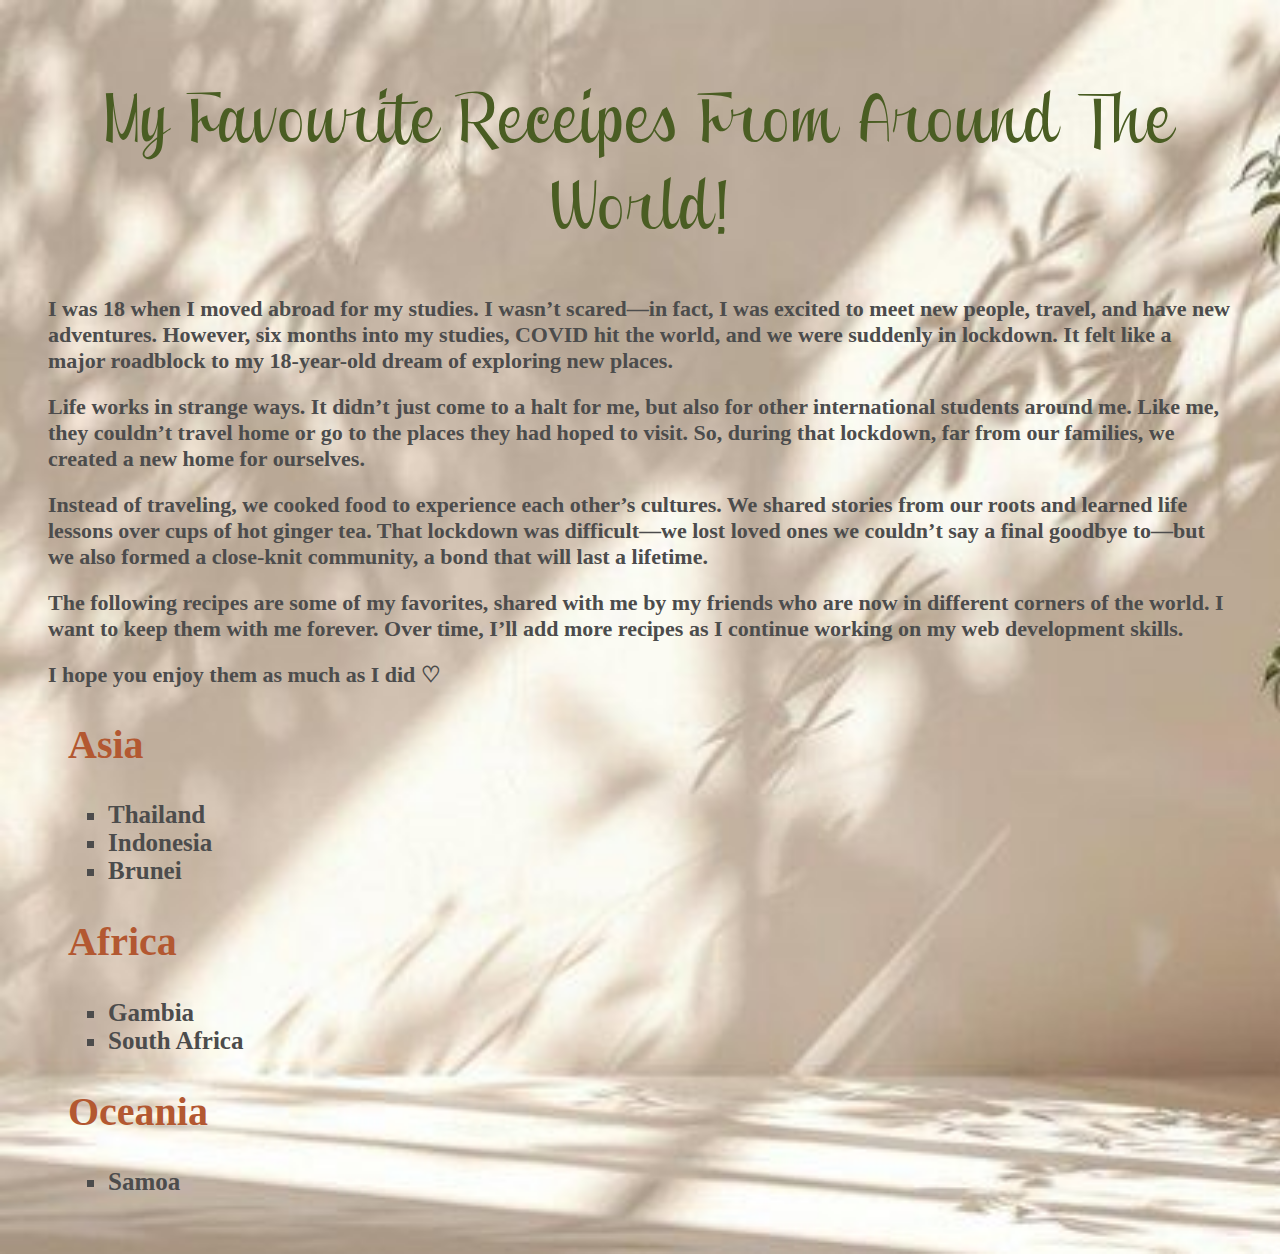
<file: index.html>
<!DOCTYPE html>
<html lang="en">
<head>
    <meta charset="UTF-8">
    <meta name="viewport" content="width=device-width, initial-scale=1.0">
    <link rel="stylesheet" href="style.css">
    <title>My Favourite Receipes </title>
</head>
<body>
    <h1 id="main-head">My Favourite Receipes From Around The World!</h1>
    <p class="background">I was 18 when I moved abroad for my studies. I wasn’t scared—in fact, I was excited to meet new people,
         travel, and have new adventures. However, six months into my studies, COVID hit the world, and we were suddenly in lockdown. 
         It felt like a major roadblock to my 18-year-old dream of exploring new places.</p>
    <p class="background">Life works in strange ways. It didn’t just come to a halt for me, but also for other international students around me.
         Like me, they couldn’t travel home or go to the places they had hoped to visit.
          So, during that lockdown, far from our families, we created a new home for ourselves.</p>
    <p class="background">Instead of traveling, we cooked food to experience each other’s cultures.
         We shared stories from our roots and learned life lessons over cups of hot ginger tea. 
         That lockdown was difficult—we lost loved ones we couldn’t say a final goodbye to—but
          we also formed a close-knit community, a bond that will last a lifetime.</p>
    <p class="background">The following recipes are some of my favorites, shared with me by my friends who are now in different corners of the world. 
        I want to keep them with me forever. Over time, I’ll add more recipes as 
        I continue working on my web development skills.</p>
    <p class="background">I hope you enjoy them as much as I did &#x2661; </p>
    <ol>
        <p>
             <h2>Asia</h2>
             <ul>
                <a href="Pages/Thailand.html" target="_blank" rel="noopener noreferrer"><li> Thailand</li></a>
                <!-- <button class="button" href="Pages/Thailand.html"><span>Thailand</span></button> -->
                <a href="Pages/Indonesia.html" target="_blank" rel="noopener noreferrer"><li>Indonesia</li></a>
                <a href="Pages/Brunei.html" target="_blank" rel="noopener noreferrer"><li>Brunei</li></a>
             </ul>
        </p>

        <p>
            <h2>Africa</h2>
            <ul>
                <a href="Pages/Gambia.html" target="_blank" rel="noopener noreferrer"><li>Gambia</li></a>
                <a href="Pages/SouthAfrica.html" target="_blank" rel="noopener noreferrer"><li>South Africa</li></a>
            </ul>

        </p>

        <p>
            <h2>Oceania</h2>
            <ul>
                <a href="Pages/Samoa.html" target="_blank" rel="noopener noreferrer"><li>Samoa</li></a>
            </ul>
        </p>
    </ol>
</body>
</html>
</file>
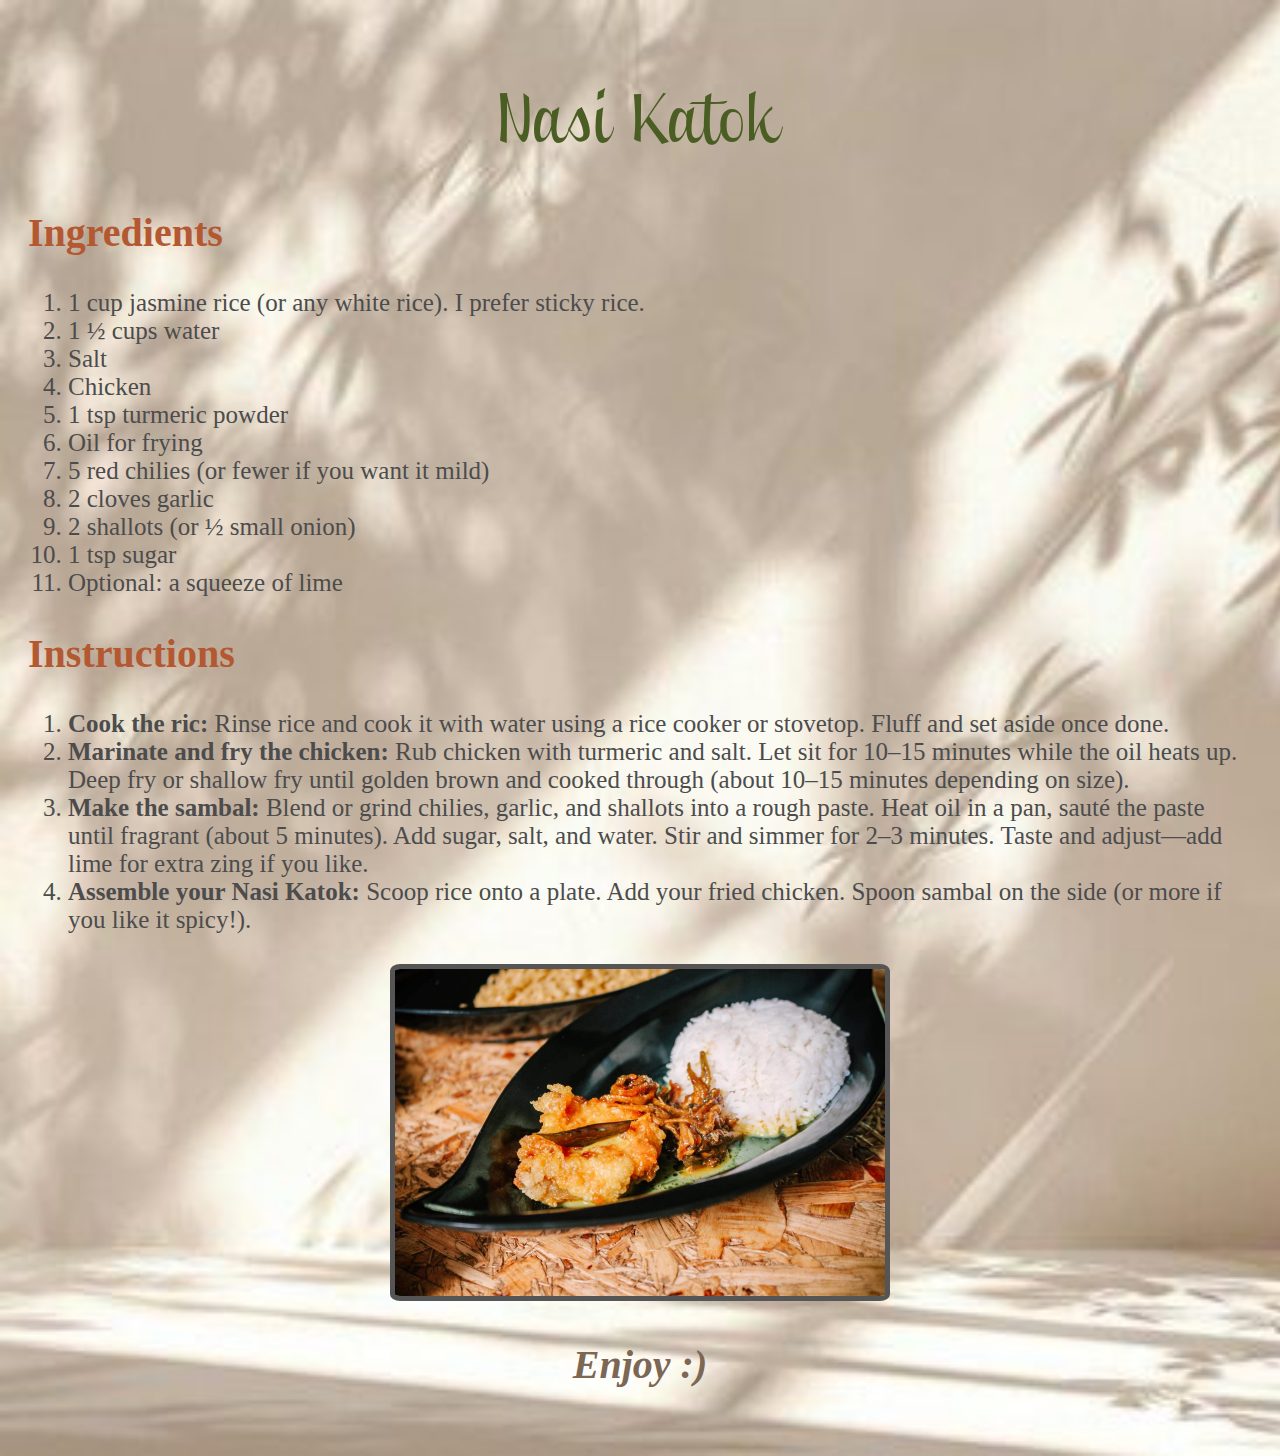
<file: Pages/Brunei.html>
<!DOCTYPE html>
<html lang="en">
<head>
    <meta charset="UTF-8">
    <meta name="viewport" content="width=device-width, initial-scale=1.0">
    <link rel="stylesheet" href="../style.css">
    <title>Brunei</title>
</head>
<body>
    <h1>Nasi Katok</h1>
    <p>
        <h2>Ingredients</h2>
        <ol>
            <li class="list">1 cup jasmine rice (or any white rice). I prefer sticky rice.            </li>
            <li class="list">1 ½ cups water</li>
            <li class="list">Salt</li>
            <li class="list">Chicken</li>
            <li class="list">1 tsp turmeric powder</li>
            <li class="list">Oil for frying</li>
            <li class="list">5 red chilies (or fewer if you want it mild)</li>
            <li class="list">2 cloves garlic</li>
            <li class="list">2 shallots (or ½ small onion)</li>
            <li class="list">1 tsp sugar</li>
            <li class="list">Optional: a squeeze of lime</li>
        </ol>
    </p>

    <p>
        <h2>Instructions</h2>
        <ol>
            <li><strong class="str">Cook the ric:</strong> Rinse rice and cook it with water using a rice cooker or stovetop.
                Fluff and set aside once done.</li>
            <li><strong class="str">Marinate and fry the chicken:</strong> Rub chicken with turmeric and salt. 
                Let sit for 10–15 minutes while the oil heats up. 
                Deep fry or shallow fry until golden brown and cooked through (about 10–15 minutes depending on size).</li>
            <li><strong class="str">Make the sambal:</strong> Blend or grind chilies, garlic, and shallots into a rough paste.
                Heat oil in a pan, sauté the paste until fragrant (about 5 minutes).
                Add sugar, salt, and water. Stir and simmer for 2–3 minutes.
                Taste and adjust—add lime for extra zing if you like.</li>
            <li><strong class="str"> Assemble your Nasi Katok:</strong> Scoop rice onto a plate.
                Add your fried chicken. Spoon sambal on the side (or more if you like it spicy!).</li>
        </ol>
    </p>

    <p><img src="../Images/Brunei2.jpg" alt="Nasi Katok" class="nasi"></p>
    <p class="greet"><em>Enjoy :)</em></p>
</body>
</html>
</file>
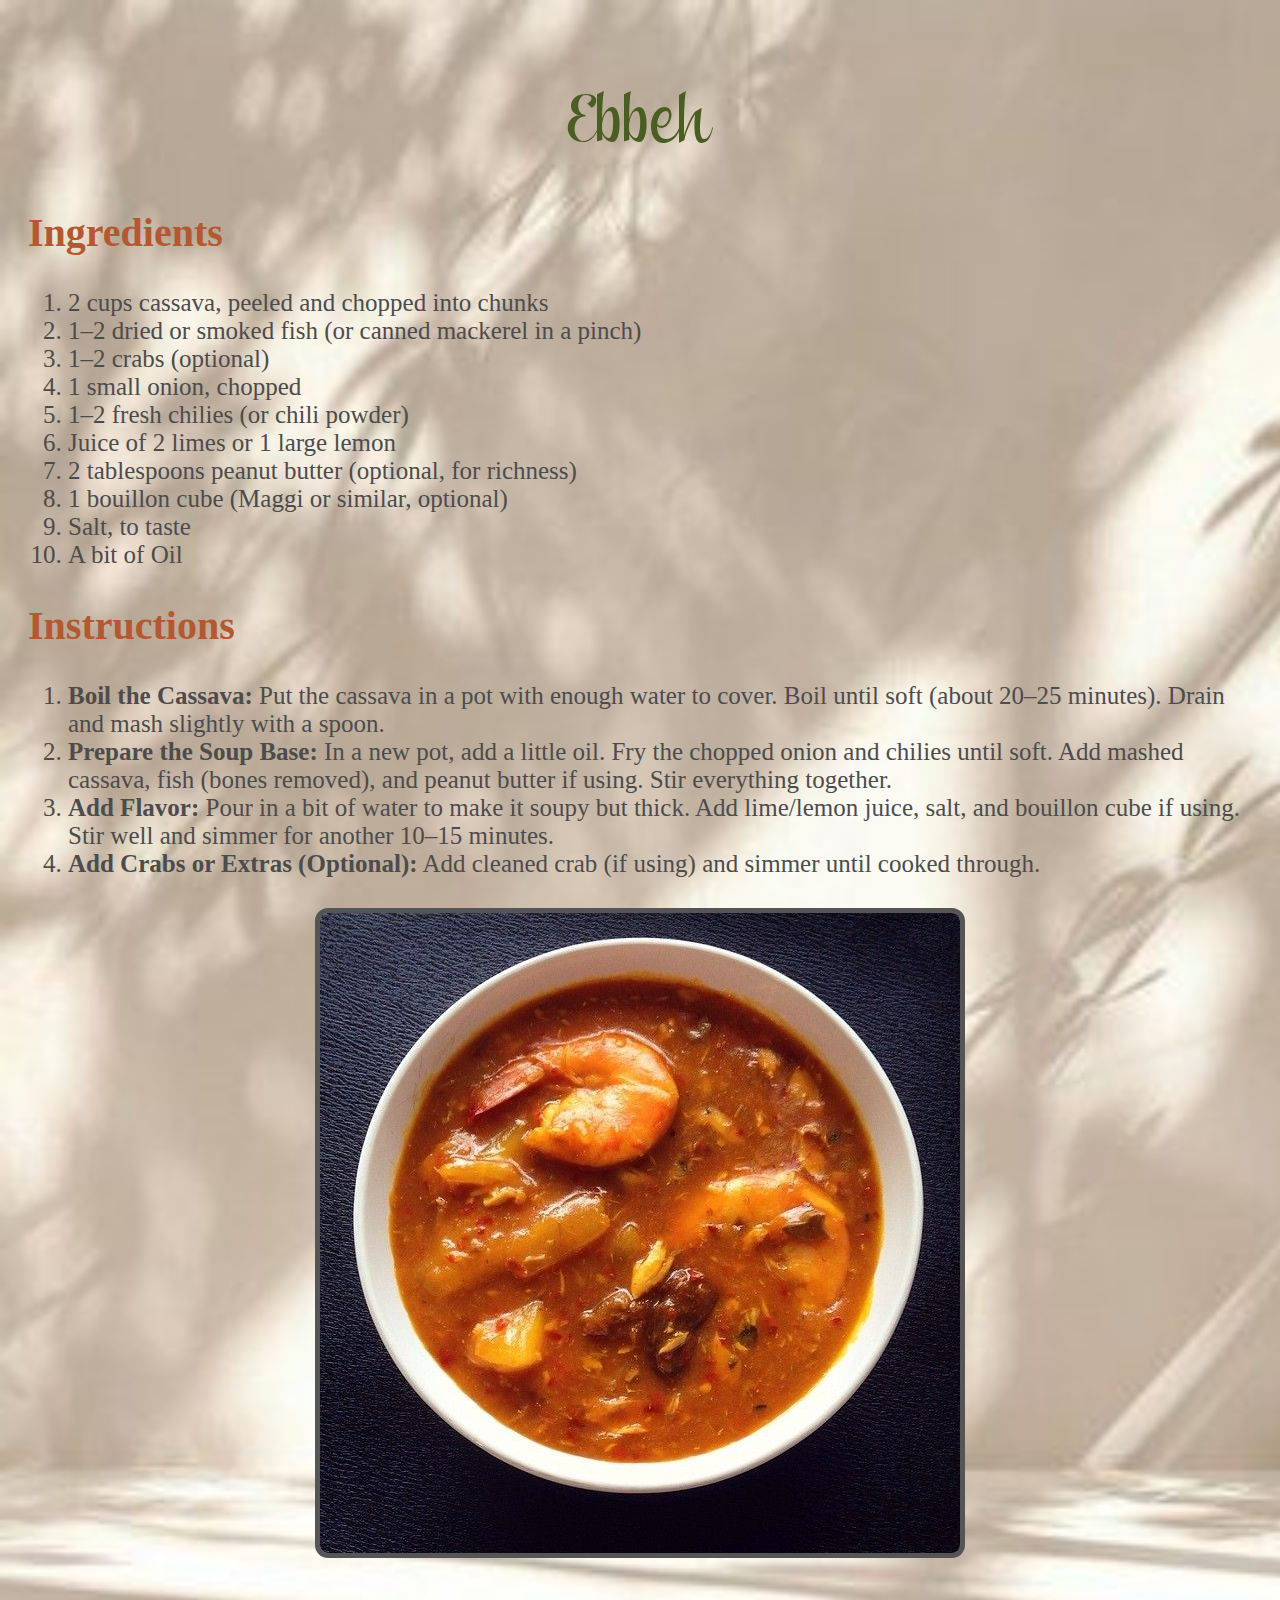
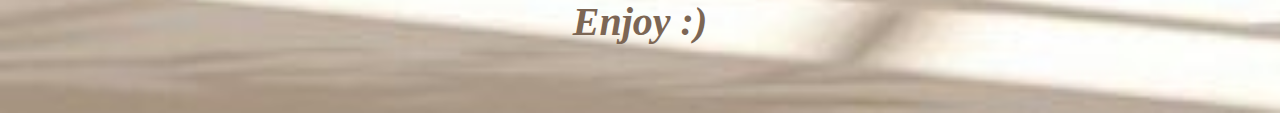
<file: Pages/Gambia.html>
<!DOCTYPE html>
<html lang="en">
<head>
    <meta charset="UTF-8">
    <meta name="viewport" content="width=device-width, initial-scale=1.0">
    <link rel="stylesheet" href="../style.css">
    <title>Gambia</title>
</head>
<body></body>
    <h1>Ebbeh</h1>

    <p>
        <h2>Ingredients</h2>
        <ol>
            <li>2 cups cassava, peeled and chopped into chunks</li>
            <li>1–2 dried or smoked fish (or canned mackerel in a pinch)</li>
            <li>1–2 crabs (optional)</li>
            <li>1 small onion, chopped</li>
            <li>1–2 fresh chilies (or chili powder)</li>
            <li>Juice of 2 limes or 1 large lemon</li>
            <li>2 tablespoons peanut butter (optional, for richness)</li>
            <li>1 bouillon cube (Maggi or similar, optional)</li>
            <li>Salt, to taste</li>
            <li>A bit of Oil</li>
        </ol>
    </p>

    <p>
        <h2>Instructions</h2>
        <ol>
            <li><strong>Boil the Cassava:</strong> Put the cassava in a pot with enough water to cover.
                Boil until soft (about 20–25 minutes). Drain and mash slightly with a spoon.</li>
            <li><strong>Prepare the Soup Base:</strong> In a new pot, add a little oil.
                Fry the chopped onion and chilies until soft.
                Add mashed cassava, fish (bones removed), and peanut butter if using.
                Stir everything together.</li>
            <li><strong>Add Flavor:</strong> Pour in a bit of water to make it soupy but thick.
                Add lime/lemon juice, salt, and bouillon cube if using.
                Stir well and simmer for another 10–15 minutes.</li>
            <li><strong>Add Crabs or Extras (Optional):</strong> Add cleaned crab (if using) and simmer until cooked through.</li>
        </ol>
    </p>
    <p><img src="../Images/Gambian Ebbeh_.jpeg" alt="Ebbeh"></p>
    <p class="greet"><em>Enjoy :) </em></p>
</body>
</html>
</file>
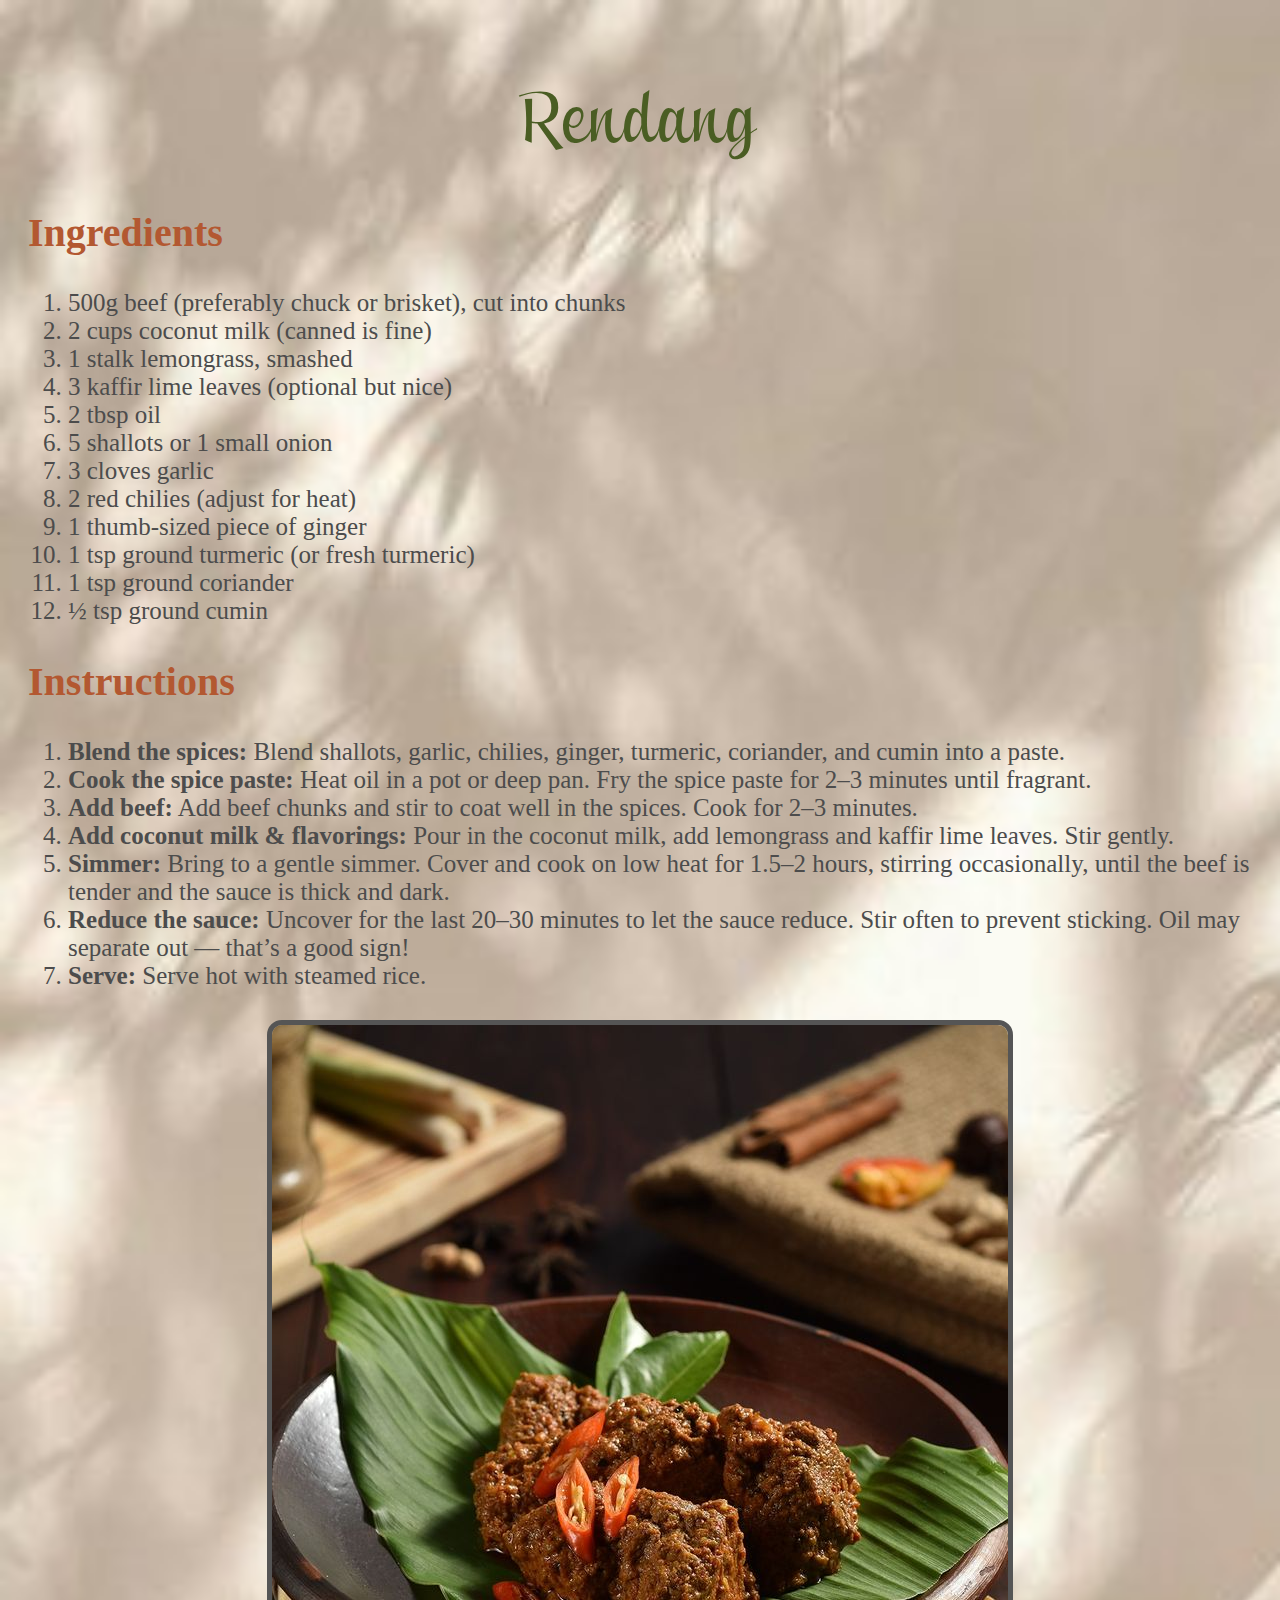
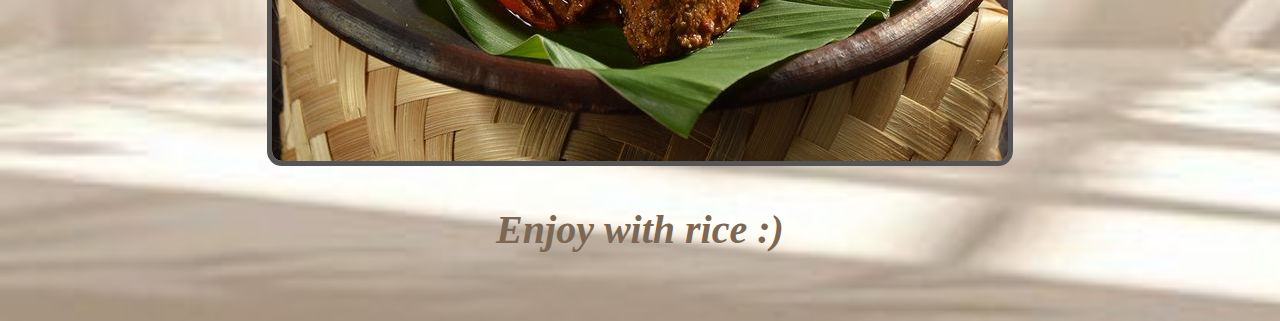
<file: Pages/Indonesia.html>
<!DOCTYPE html>
<html lang="en">
<head>
    <meta charset="UTF-8">
    <meta name="viewport" content="width=device-width, initial-scale=1.0">
    <link rel="stylesheet" href="../style.css">
    <title>Indonesia</title>
</head>
<body>
    <h1>Rendang</h1>

    <p>
        <h2>Ingredients</h2>
        <ol>
            <li>500g beef (preferably chuck or brisket), cut into chunks</li>
            <li>2 cups coconut milk (canned is fine)</li>
            <li>1 stalk lemongrass, smashed</li>
            <li>3 kaffir lime leaves (optional but nice)</li>
            <li>2 tbsp oil</li>
            <li>5 shallots or 1 small onion</li>
            <li>3 cloves garlic</li>
            <li>2 red chilies (adjust for heat)</li>
            <li>1 thumb-sized piece of ginger</li>
            <li>1 tsp ground turmeric (or fresh turmeric)</li>
            <li>1 tsp ground coriander</li>
            <li>½ tsp ground cumin</li>
        </ol>
    </p>

    <p>
        <h2>Instructions</h2>
        <ol>
            <li><strong>Blend the spices:</strong> Blend shallots, garlic, chilies, 
                ginger, turmeric, coriander, and cumin into a paste.</li>
            <li><strong>Cook the spice paste:</strong> Heat oil in a pot or deep pan. 
                Fry the spice paste for 2–3 minutes until fragrant.</li>
            <li><strong>Add beef:</strong> Add beef chunks and stir to coat well in the spices. Cook for 2–3 minutes.</li>
            <li><strong>Add coconut milk & flavorings:</strong> Pour in the coconut milk, add lemongrass and kaffir lime leaves. 
                Stir gently.</li>
            <li><strong>Simmer:</strong> Bring to a gentle simmer. Cover and cook on low heat 
                for 1.5–2 hours, stirring occasionally, until the beef is tender 
                and the sauce is thick and dark.</li>
            <li><strong>Reduce the sauce:</strong> Uncover for the last 20–30 minutes to let the sauce reduce. Stir often to prevent sticking. 
                Oil may separate out — that’s a good sign!</li>
            <li><strong>Serve:</strong> Serve hot with steamed rice.</li>
        </ol>
    </p>

    <p><img src="../Images/rendang.jpeg" alt="Rendang Dagging"></p>
    <p class="greet"><em>Enjoy with rice :) </em></p>
</body>
</html>
</file>
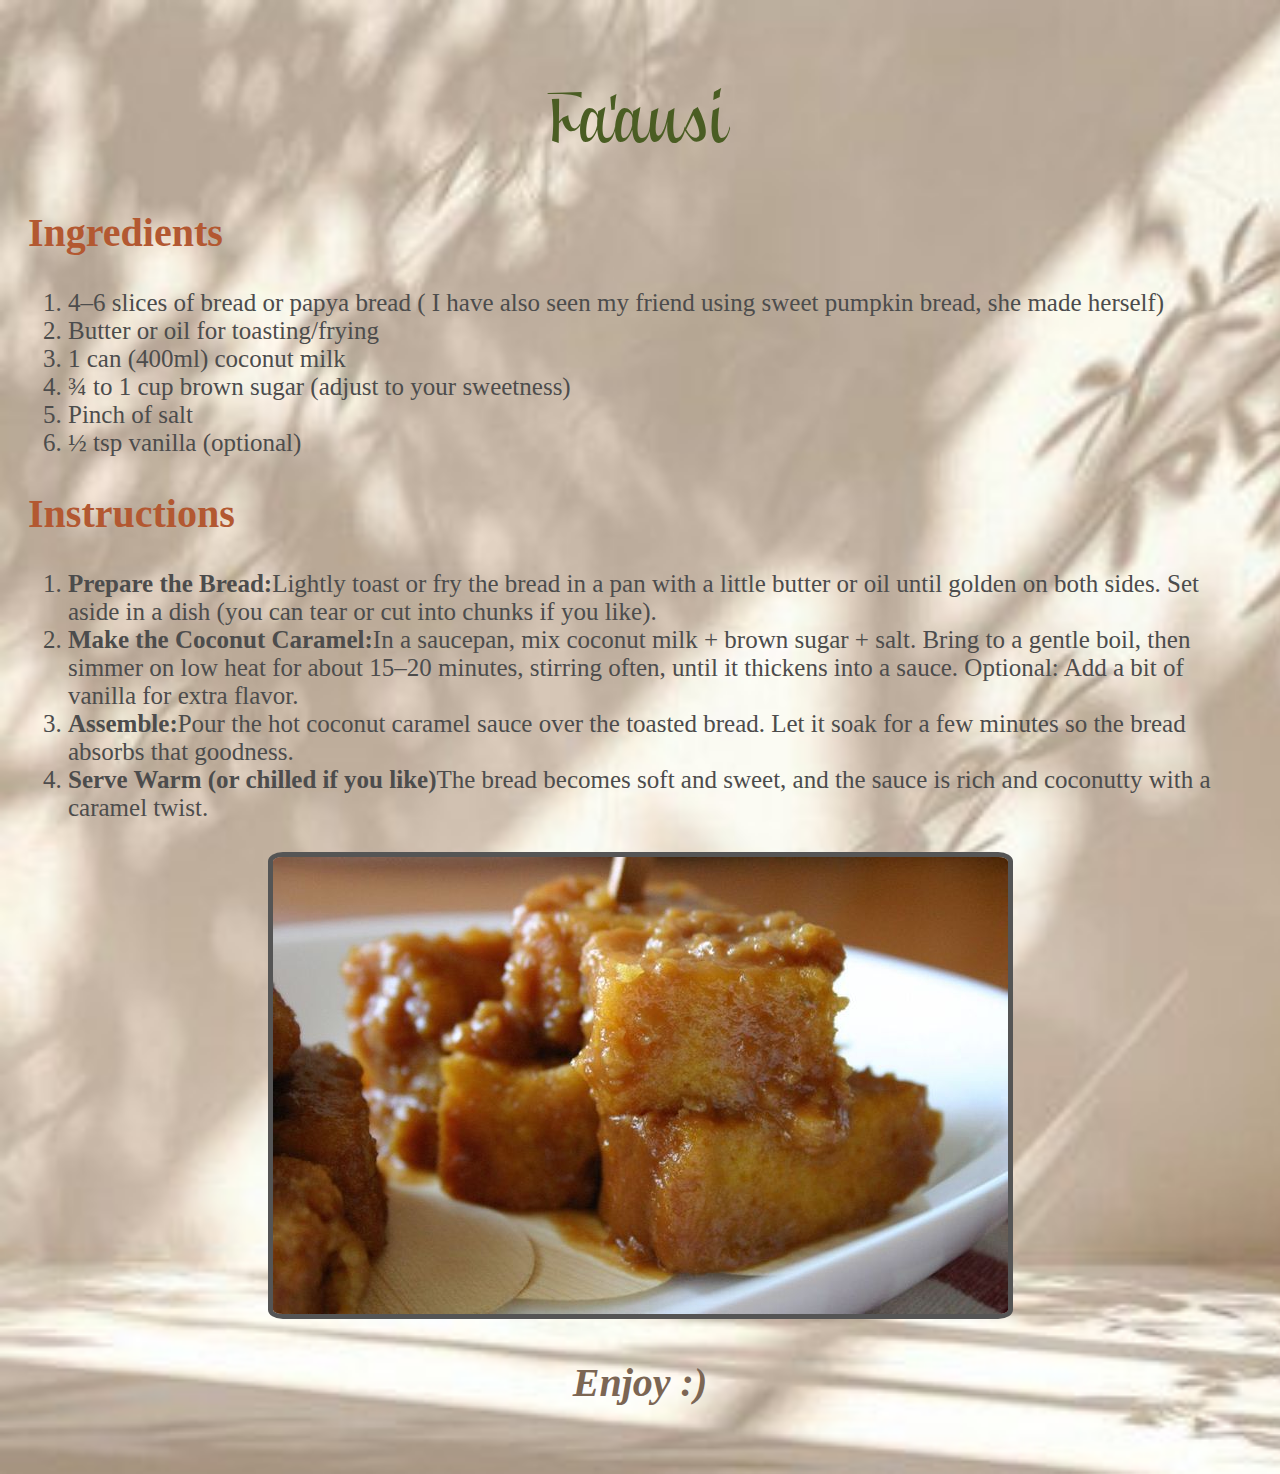
<file: Pages/Samoa.html>
<!DOCTYPE html>
<html lang="en">
<head>
    <meta charset="UTF-8">
    <meta name="viewport" content="width=device-width, initial-scale=1.0">
    <link rel="stylesheet" href="../style.css">
    <title>Samoa</title>
</head>
<body>
    <h1>Fa'ausi</h1>
    <p>
        <h2>Ingredients</h2>
        <ol>
            <li>4–6 slices of bread or papya bread ( I have also seen my friend using sweet pumpkin bread, she made herself)</li>
            <li>Butter or oil for toasting/frying</li>
            <li>1 can (400ml) coconut milk</li>
            <li>¾ to 1 cup brown sugar (adjust to your sweetness)</li>
            <li>Pinch of salt</li>
            <li>½ tsp vanilla (optional)</li>
        </ol>
    </p>

    <p>
        <h2>Instructions</h2>
        <ol>
            <li><strong>Prepare the Bread:</strong>Lightly toast or fry the bread in a pan with a little butter or oil until golden on both sides.
                Set aside in a dish (you can tear or cut into chunks if you like).</li>
            <li><strong>Make the Coconut Caramel:</strong>In a saucepan, mix coconut milk + brown sugar + salt.
                Bring to a gentle boil, then simmer on low heat for about 15–20 minutes, stirring often, until it thickens into a sauce.
                Optional: Add a bit of vanilla for extra flavor.</li>
            <li><strong>Assemble:</strong>Pour the hot coconut caramel sauce over the toasted bread.
                Let it soak for a few minutes so the bread absorbs that goodness.</li>
            <li><strong>Serve Warm (or chilled if you like)</strong>The bread becomes soft and sweet, and the sauce is rich and coconutty with a caramel twist.</li>
        </ol>
    </p>
    <p><img src="../Images/Fa'ausi.jpeg" alt="Fa'ausi"></p>
    <p class="greet"><em>Enjoy :) </em></p>
</body>
</html>
</file>
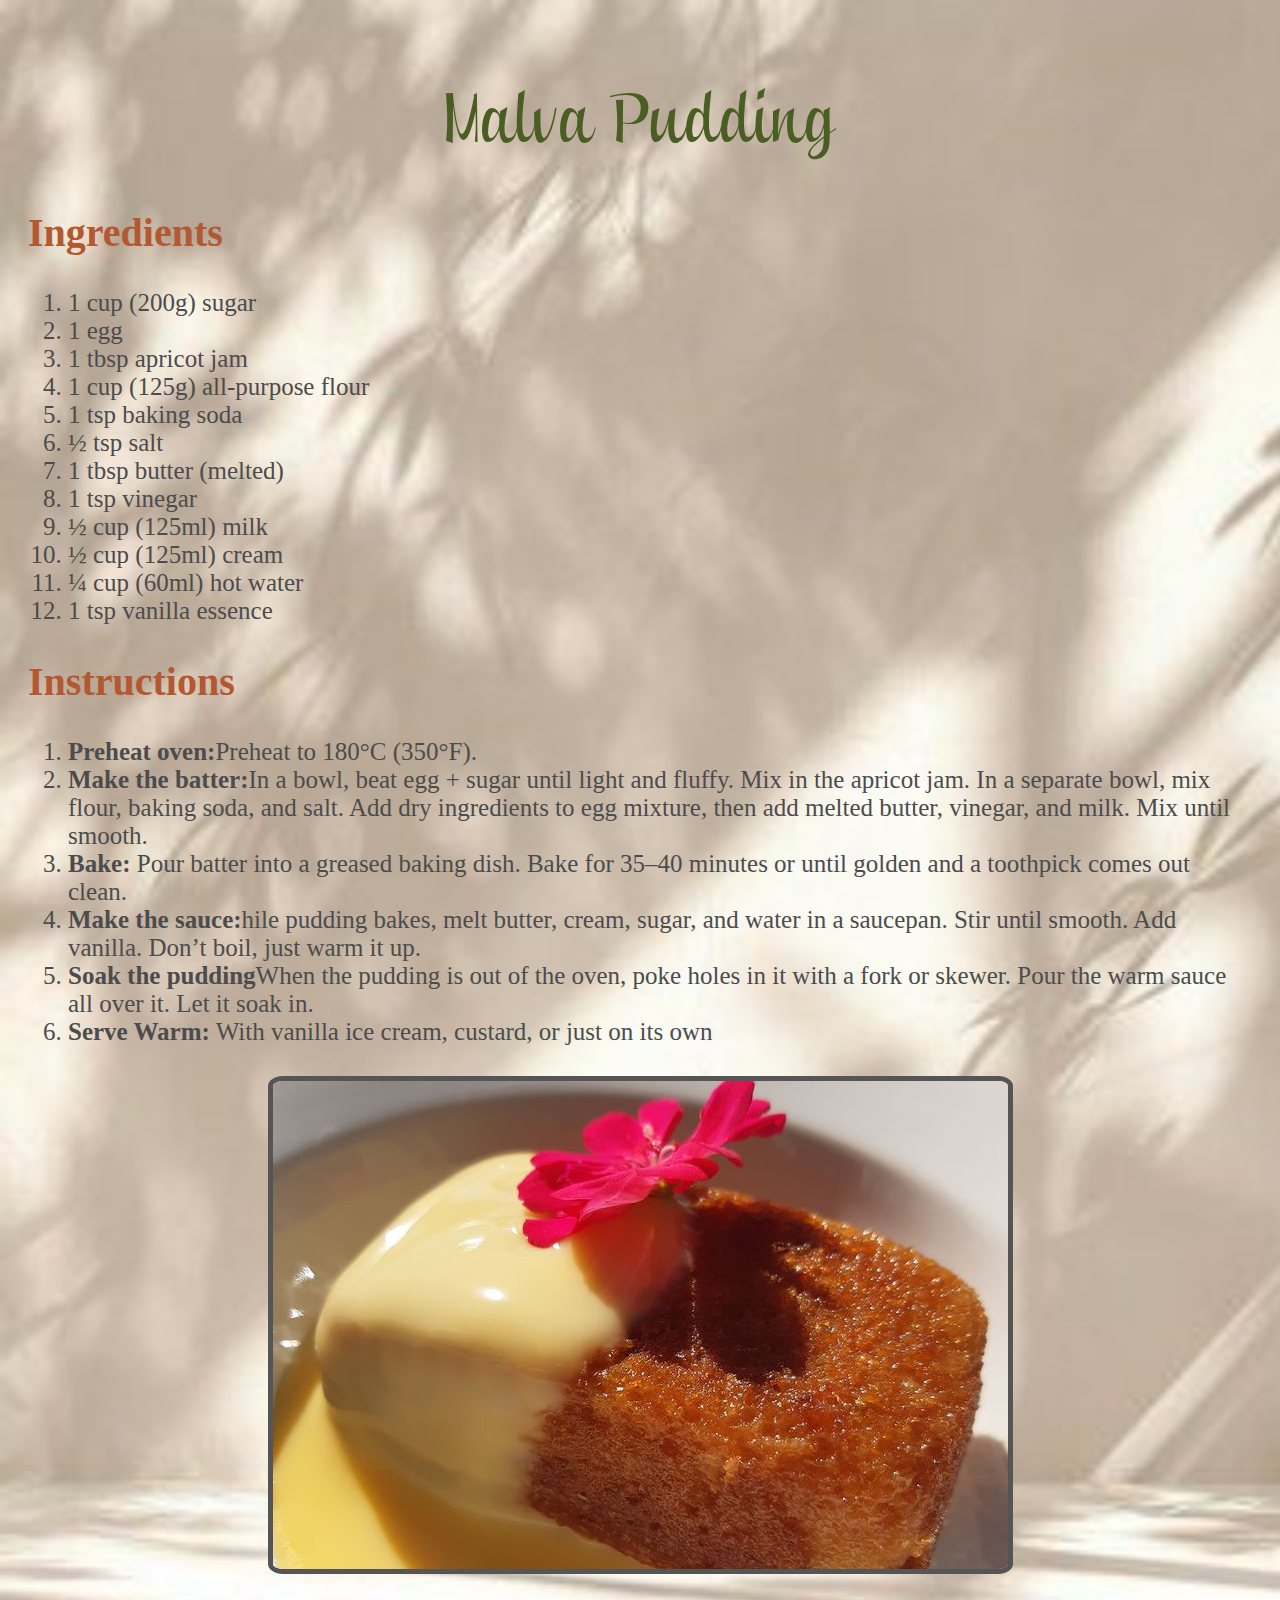
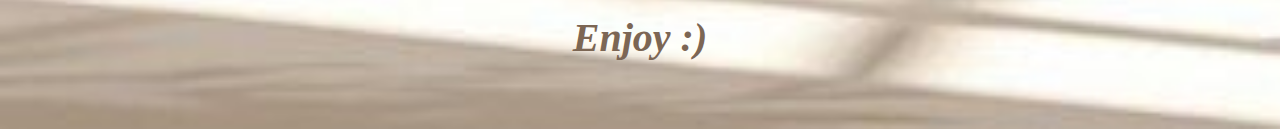
<file: Pages/SouthAfrica.html>
<!DOCTYPE html>
<html lang="en">
<head>
    <meta charset="UTF-8">
    <meta name="viewport" content="width=device-width, initial-scale=1.0">
    <link rel="stylesheet" href="../style.css">
    <title>South Africa</title>
</head>
<body>
    <h1>Malva Pudding</h1>
    <p>
        <h2>Ingredients</h2>
        <ol>
            <li>1 cup (200g) sugar</li>
            <li>1 egg</li>
            <li>1 tbsp apricot jam</li>
            <li>1 cup (125g) all-purpose flour</li>
            <li>1 tsp baking soda</li>
            <li>½ tsp salt</li>
            <li>1 tbsp butter (melted)</li>
            <li>1 tsp vinegar</li>
            <li>½ cup (125ml) milk</li>
            <li>½ cup (125ml) cream</li>
            <li>¼ cup (60ml) hot water</li>
            <li>1 tsp vanilla essence</li>
        </ol>
    </p>

    <p>
        <h2>Instructions</h2>
        <ol>
            <li><strong>Preheat oven:</strong>Preheat to 180°C (350°F).</li>
            <li><strong>Make the batter:</strong>In a bowl, beat egg + sugar until light and fluffy.
                Mix in the apricot jam.
                In a separate bowl, mix flour, baking soda, and salt.
                Add dry ingredients to egg mixture, then add melted butter, vinegar, and milk. Mix until smooth.</li>
            <li><strong>Bake:</strong> Pour batter into a greased baking dish.
                Bake for 35–40 minutes or until golden and a toothpick comes out clean.</li>
            <li><strong>Make the sauce:</strong>hile pudding bakes, melt butter, cream, sugar, and water in a saucepan. Stir until smooth.
                Add vanilla. Don’t boil, just warm it up.</li>
            <li><strong>Soak the pudding</strong>When the pudding is out of the oven, poke holes in it with a fork or skewer.
                Pour the warm sauce all over it. Let it soak in.</li>
            <li><strong>Serve Warm:</strong> With vanilla ice cream, custard, or just on its own</li>
        </ol>
    </p>
    <p><img src="../Images/Malva pudding.jpeg" alt="Malva Pudding"></p>
    <p class="greet"><em>Enjoy :) </em></p>
</body>
</html>
</file>
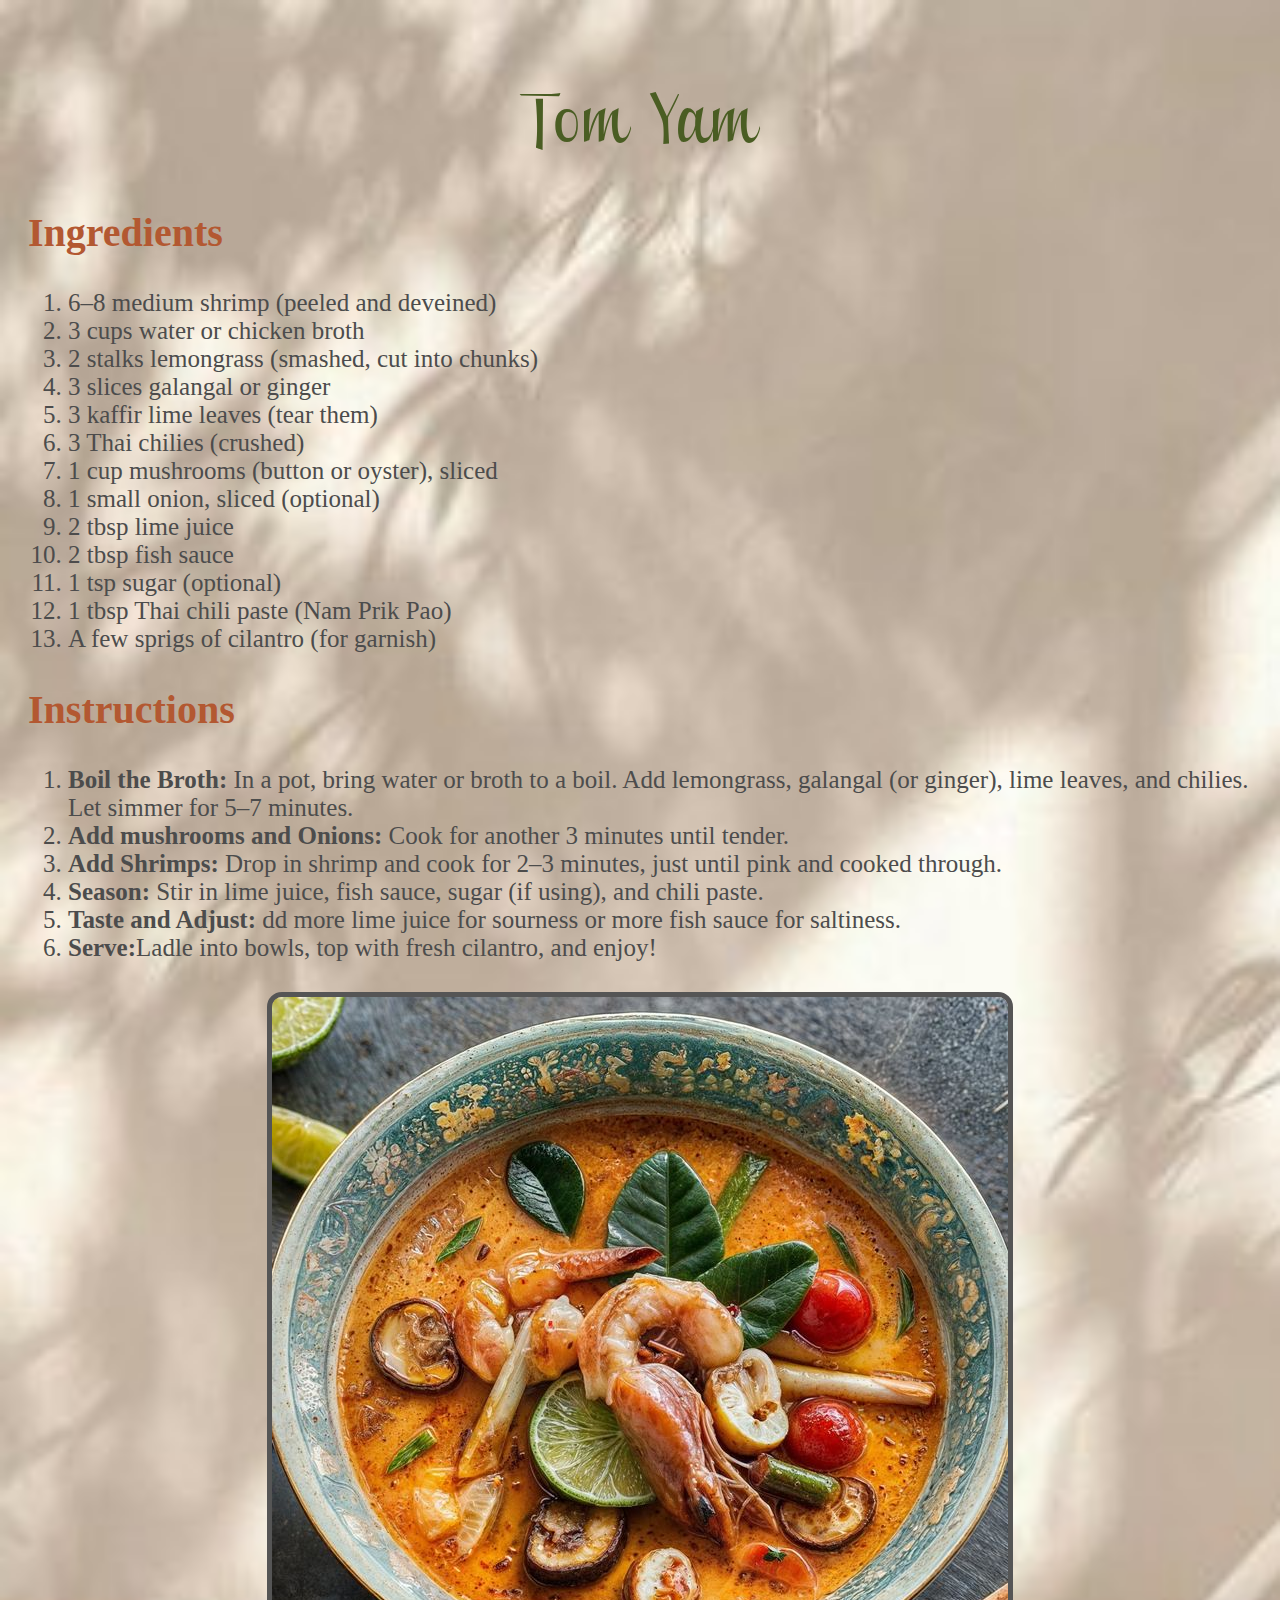
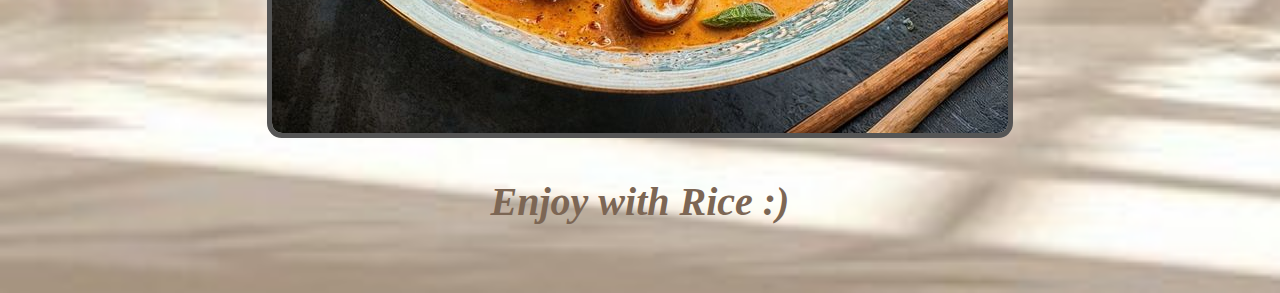
<file: Pages/Thailand.html>
<!DOCTYPE html>
<html lang="en">
<head>
    <meta charset="UTF-8">
    <meta name="viewport" content="width=device-width, initial-scale=1.0">
    <link rel="stylesheet" href="../style.css">
    <title>Thailand</title>
</head>
<body>
    <h1>Tom Yam</h1>
    
    <p>
        <h2>Ingredients</h2>
        <ol>
            <li>6–8 medium shrimp (peeled and deveined)</li>
            <li>3 cups water or chicken broth</li>
            <li>2 stalks lemongrass (smashed, cut into chunks)</li>
            <li>3 slices galangal or ginger</li>
            <li>3 kaffir lime leaves (tear them)</li>
            <li>3 Thai chilies (crushed)</li>
            <li>1 cup mushrooms (button or oyster), sliced</li>
            <li>1 small onion, sliced (optional)</li>
            <li>2 tbsp lime juice</li>
            <li>2 tbsp fish sauce</li>
            <li>1 tsp sugar (optional)</li>
            <li>1 tbsp Thai chili paste (Nam Prik Pao)</li>
            <li>A few sprigs of cilantro (for garnish)</li>
        </ol>
    </p>

    <p>
        <h2>Instructions</h2>
        <ol>
            <li><strong>Boil the Broth:</strong> In a pot, bring water or broth to a boil. 
                Add lemongrass, galangal (or ginger), lime leaves, and chilies.
                Let simmer for 5–7 minutes.</li>
            <li><strong>Add mushrooms and Onions:</strong> Cook for another 3 minutes until tender.</li>
            <li><strong>Add Shrimps:</strong> Drop in shrimp and cook for 2–3 minutes,
                just until pink and cooked through.</li>
            <li><strong>Season:</strong> Stir in lime juice, fish sauce, sugar (if using), and chili paste.</li>
            <li><strong>Taste and Adjust:</strong> dd more lime juice for sourness or more fish sauce for saltiness.</li>
            <li><strong>Serve:</strong>Ladle into bowls, top with fresh cilantro, and enjoy!</li> 
        </ol>
    </p>
      
    <img src="../Images/tom yam.jpeg" alt="Tom Yam Soup">

<p class="greet"><em>Enjoy with Rice :) </em></p>




</body>
</html>
</file>
<file: style.css>
@font-face {
    font-family: 'Clipper Script';
    src: url('font/clipper-script-personal-use/PersonalUse_Clipper_Script_fat.ttf')
    format('truetype');
  }
  
body {
    background-image:url("Images/B3.jpeg");
    background-repeat: no-repeat;
    background-size:cover;
    padding: 20px;
    color:#4A5D23;
    
}

#main-head {
    font-size: 70px;
}

h1 {
    font-family: 'Clipper Script';
    font-weight: bolder;
    text-align: center;
    font-size: 70px;
    color:	#4A5D23;
}

h2 {
    font-size:40px;
    color:	#B35831;

}

a {
    color:	#4C4C4C;
    text-decoration: none;
    font-size: 25px;
    font-weight: bold;
}

ul {
    list-style-type: square;
    color:#4C4C4C
  }

ol {
  color:#4C4C4C;
  font-size:25px;
}

p {
    color:#7C6654;
    font-size:30px;
    font-weight:Bold;
}

img {
    display: block;
    margin: auto;
    width: auto;
    height:auto;
    border-radius: 2%;
    border: 5px solid #555;

}

.nasi {
    width: 40%;
}

.greet {
    text-align: center;
    font-size: 40px;
    font-weight: bolder;
}

.background {
    font-size: 22px;
    color: #4C4C4C;
    border:auto;
    margin: 20px;
    padding: auto;

}
</file>
